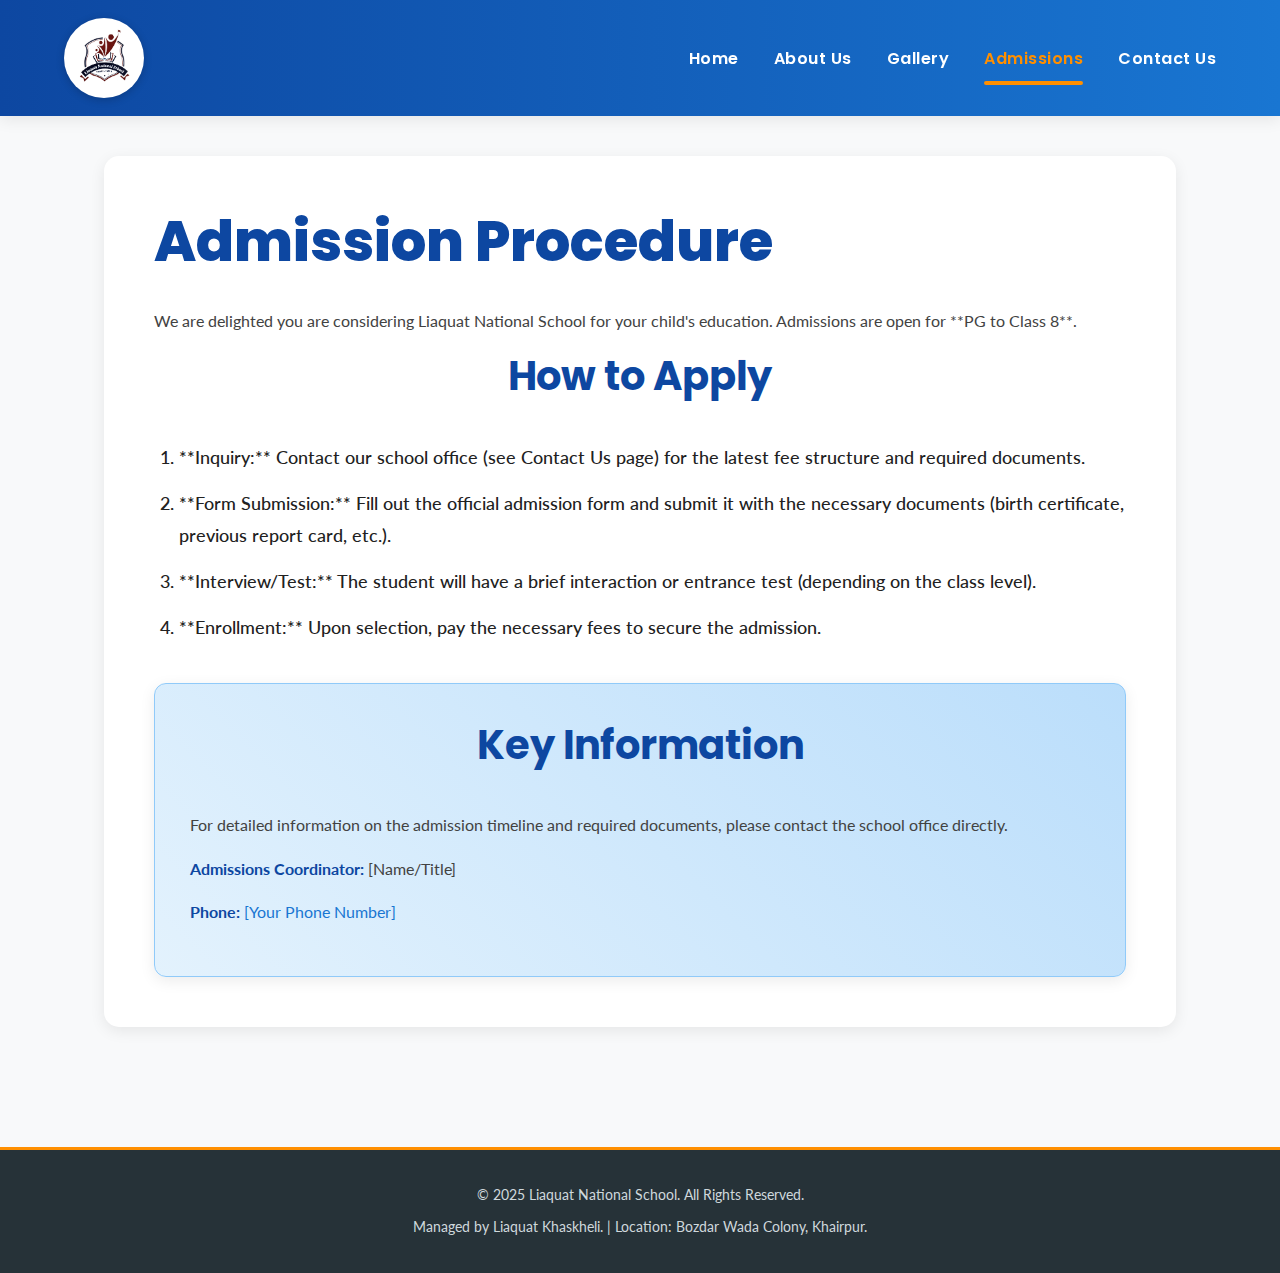
<file: admissions.html>
<!DOCTYPE html>
<html lang="en">
<head>
    <meta charset="UTF-8">
    <meta name="viewport" content="width=device-width, initial-scale=1.0">
    <title>Liaquat National School - Admissions</title>
    <link rel="stylesheet" href="style.css">
</head>
<body>
    <header>
        <div class="logo-container">
            <img src="School Pictures/School logo.png" alt="Liaquat National School Logo" class="school-logo">
        </div>
        <nav>
            <ul>
                <li><a href="index.html">Home</a></li>
                <li><a href="about.html" class="tab-link" data-page="about">About Us</a></li>
                <li><a href="gallery.html">Gallery</a></li>
                <li><a href="admissions.html" class="active">Admissions</a></li>
                <li><a href="contact.html">Contact Us</a></li>
            </ul>
        </nav>
    </header>

    <main>
        <section class="admissions">
            <h1>Admission Procedure</h1>
            <p>We are delighted you are considering Liaquat National School for your child's education. Admissions are open for **PG to Class 8**.</p>

            <div class="admissions-steps">
                <h2>How to Apply</h2>
                <ol>
                    <li>**Inquiry:** Contact our school office (see Contact Us page) for the latest fee structure and required documents.</li>
                    <li>**Form Submission:** Fill out the official admission form and submit it with the necessary documents (birth certificate, previous report card, etc.).</li>
                    <li>**Interview/Test:** The student will have a brief interaction or entrance test (depending on the class level).</li>
                    <li>**Enrollment:** Upon selection, pay the necessary fees to secure the admission.</li>
                </ol>
            </div>

            <div class="admissions-contact">
                <h2>Key Information</h2>
                <p>For detailed information on the admission timeline and required documents, please contact the school office directly.</p>
                <p><strong>Admissions Coordinator:</strong> [Name/Title]</p>
                <p><strong>Phone:</strong> <a href="tel:[Your Phone Number]">[Your Phone Number]</a></p>
            </div>
        </section>
    </main>

    <footer>
        <p>&copy; 2025 Liaquat National School. All Rights Reserved.</p>
        <p>Managed by Liaquat Khaskheli. | Location: Bozdar Wada Colony, Khairpur.</p>
    </footer>

    <script src="script.js"></script>
</body>
</html>
</file>
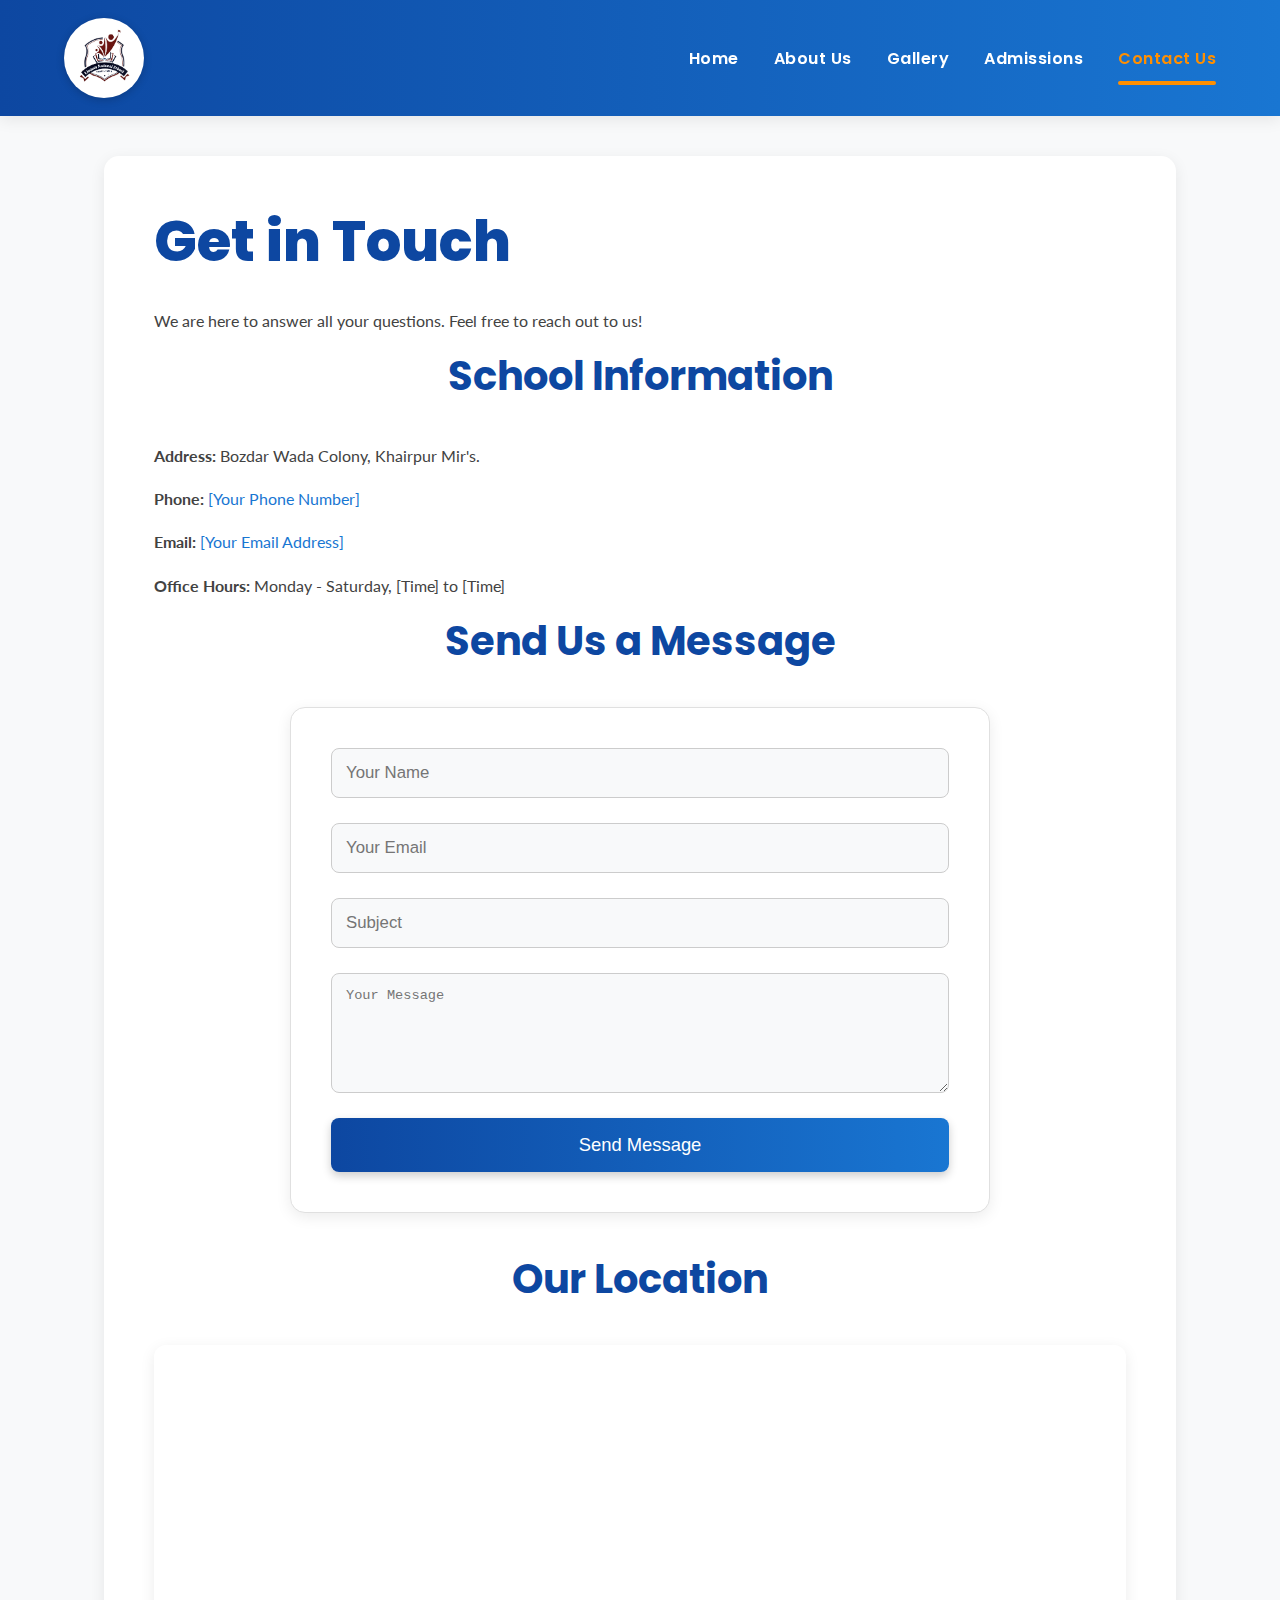
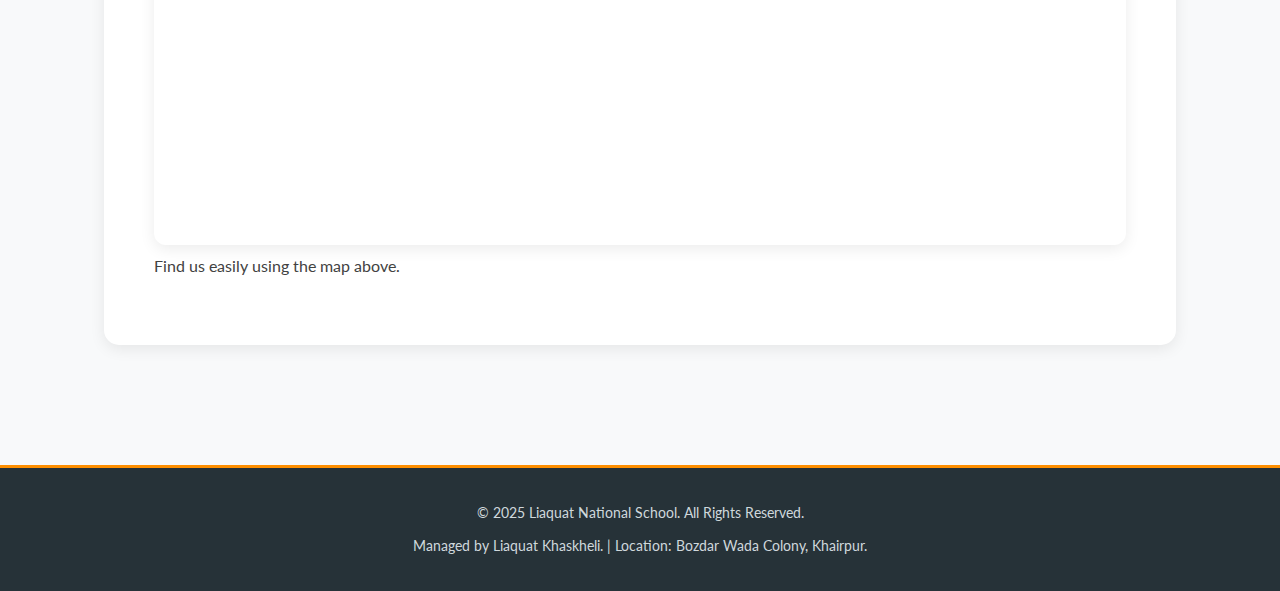
<file: contact.html>
<!DOCTYPE html>
<html lang="en">
<head>
    <meta charset="UTF-8">
    <meta name="viewport" content="width=device-width, initial-scale=1.0">
    <title>Liaquat National School - Contact Us</title>
    <link rel="stylesheet" href="style.css">
</head>
<body>
    <header>
        <div class="logo-container">
            <img src="School Pictures/School logo.png" alt="Liaquat National School Logo" class="school-logo">
        </div>
        <nav>
            <ul>
                <li><a href="index.html">Home</a></li>
                <li><a href="about.html" class="tab-link" data-page="about">About Us</a></li>
                <li><a href="gallery.html">Gallery</a></li>
                <li><a href="admissions.html">Admissions</a></li>
                <li><a href="contact.html" class="active">Contact Us</a></li>
            </ul>
        </nav>
    </header>

    <main>
        <section class="contact">
            <h1>Get in Touch</h1>
            <p>We are here to answer all your questions. Feel free to reach out to us!</p>

            <div class="contact-details">
                <h2>School Information</h2>
                <p><strong>Address:</strong> Bozdar Wada Colony, Khairpur Mir's.</p>
                <p><strong>Phone:</strong> <a href="tel:[Your Phone Number]">[Your Phone Number]</a></p>
                <p><strong>Email:</strong> <a href="mailto:[Your Email Address]">[Your Email Address]</a></p>
                <p><strong>Office Hours:</strong> Monday - Saturday, [Time] to [Time]</p>
            </div>

            <div class="contact-form-container">
                <h2>Send Us a Message</h2>
                <form id="contactForm">
                    <input type="text" name="name" placeholder="Your Name" required>
                    <input type="email" name="email" placeholder="Your Email" required>
                    <input type="text" name="subject" placeholder="Subject">
                    <textarea name="message" placeholder="Your Message" rows="5" required></textarea>
                    <button type="submit">Send Message</button>
                    <p id="formMessage" style="display: none; margin-top: 10px;"></p>
                </form>
            </div>

            <div class="location-map">
                <h2>Our Location</h2>
                <iframe src="https://www.google.com/maps/embed?pb=!1m18!1m12!1m3!1d1000!2d68.7562098!3d27.5309328!2m3!1f0!2f0!3f0!3m2!1i1024!2i768!4f13.1!3m3!1m2!1s0x0%3A0x0!2zMjfMMzEnNDQuMCJOIDY4wrA0NSc0NC4zIkU!5e0!3m2!1sen!2s!4v1637775555555" width="100%" height="450" style="border:0;" allowfullscreen="" loading="lazy"></iframe>
                <p>Find us easily using the map above.</p>
            </div>
        </section>
    </main>

    <footer>
        <p>&copy; 2025 Liaquat National School. All Rights Reserved.</p>
        <p>Managed by Liaquat Khaskheli. | Location: Bozdar Wada Colony, Khairpur.</p>
    </footer>

    <script src="script.js"></script>
</body>
</html>
</file>
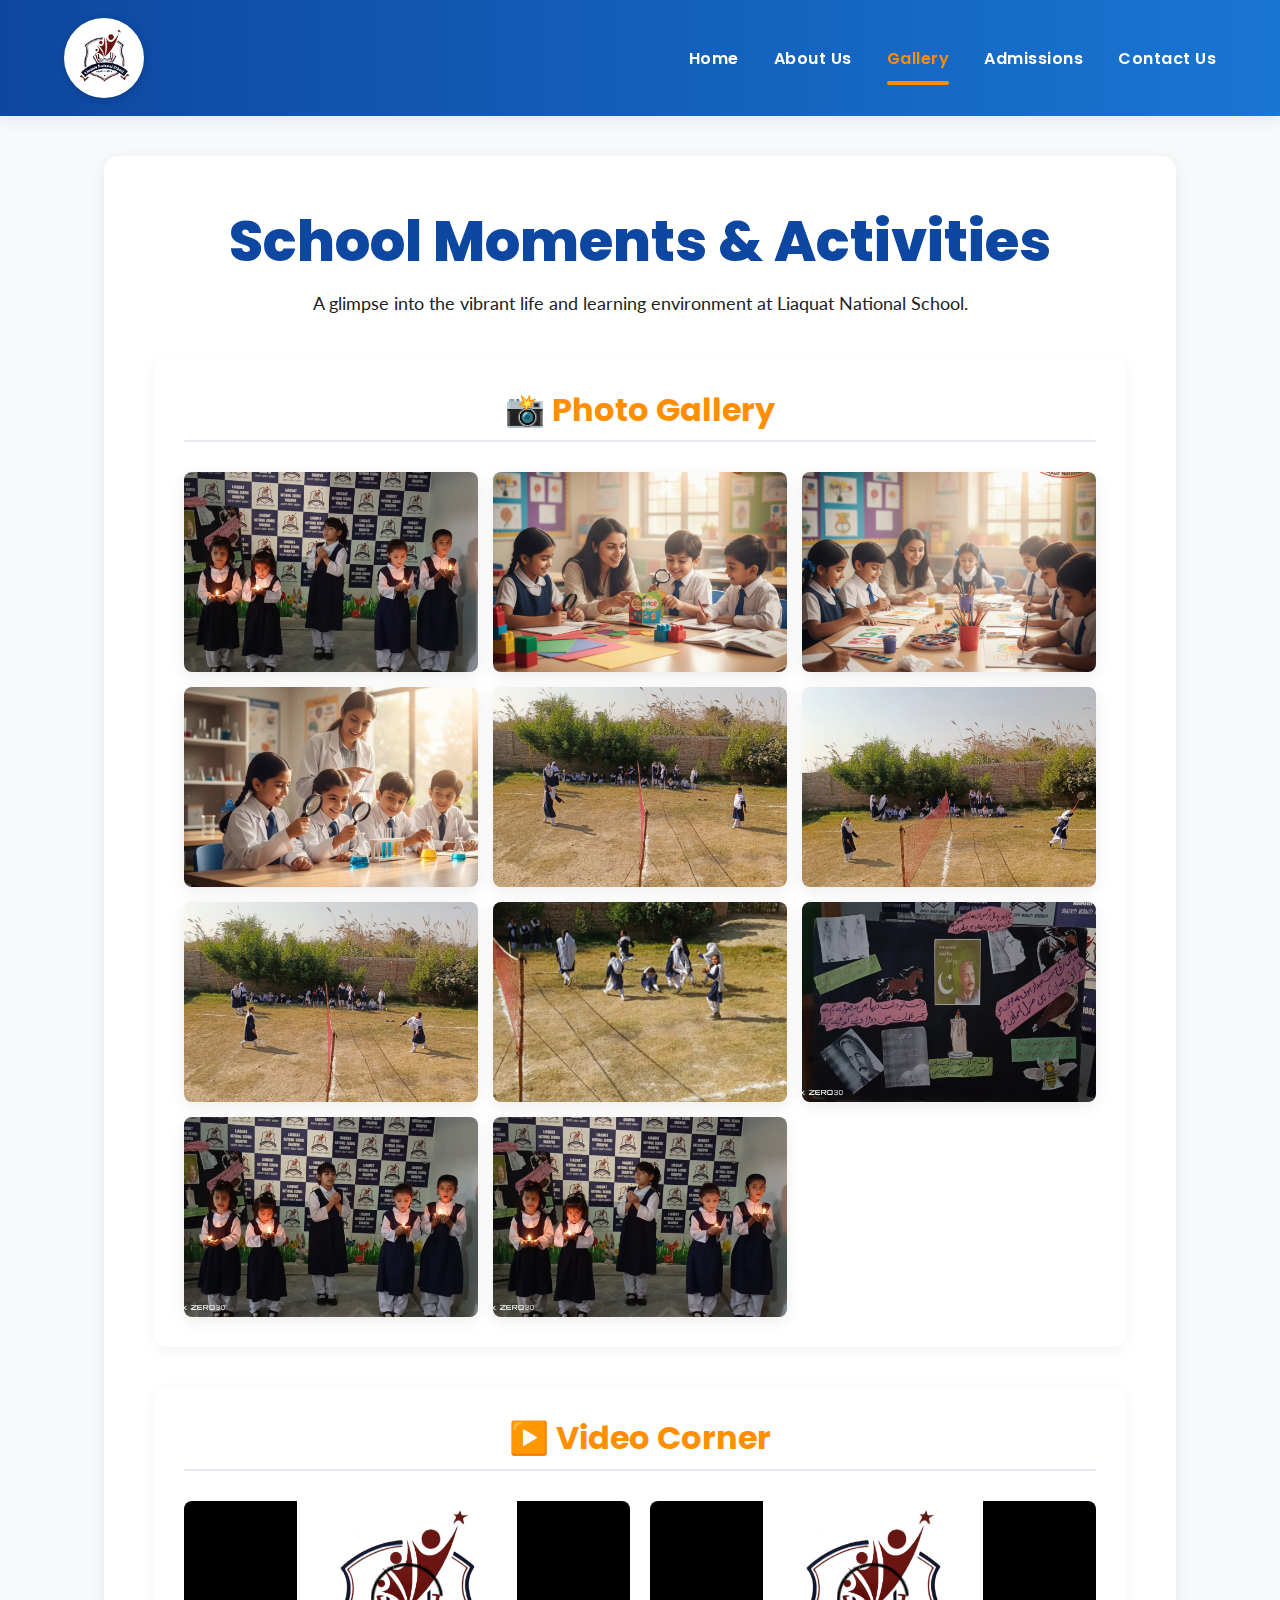
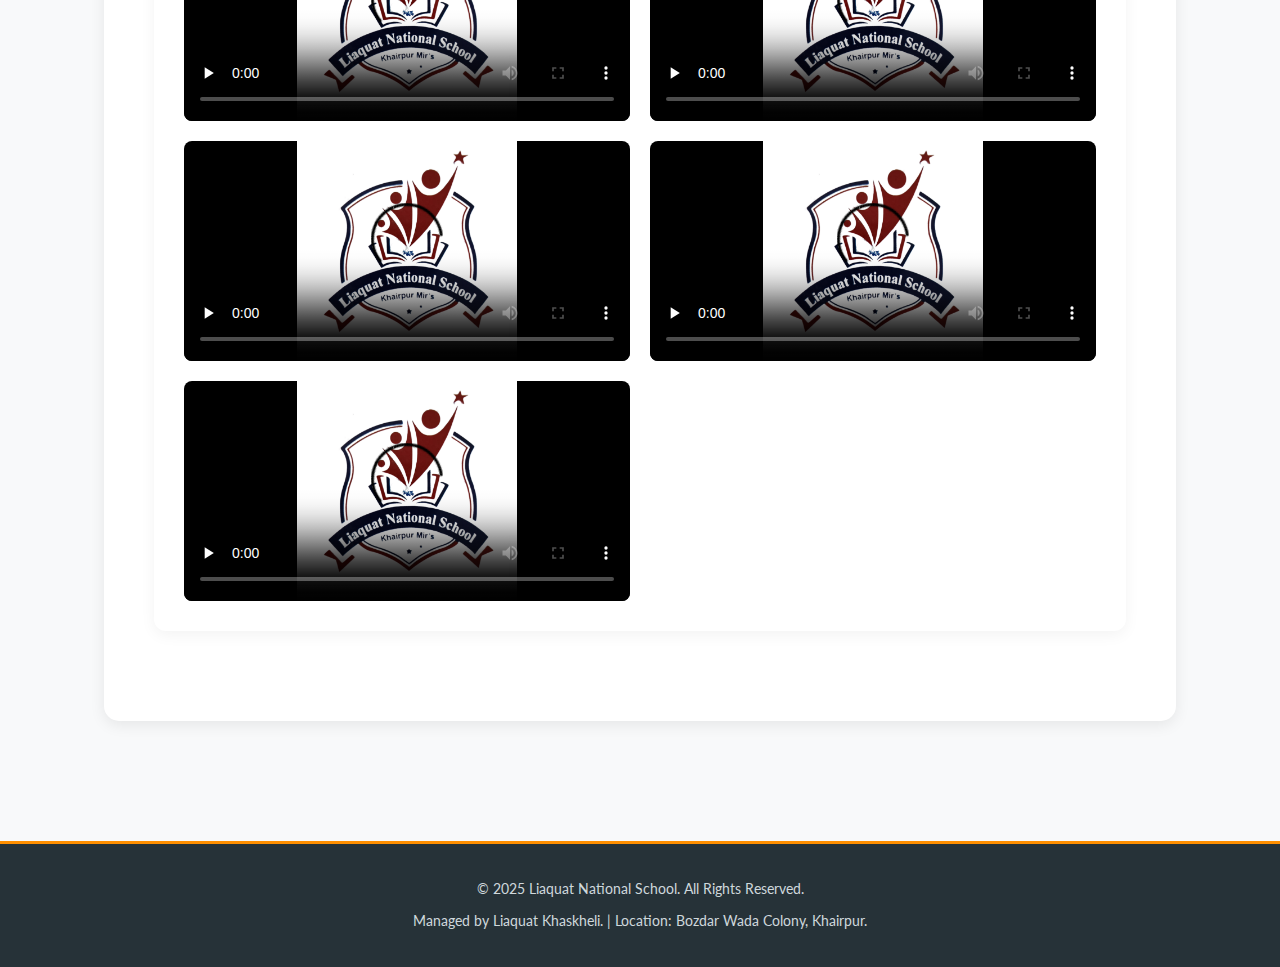
<file: gallery.html>
<!DOCTYPE html>
<html lang="en">
<head>
    <meta charset="UTF-8">
    <meta name="viewport" content="width=device-width, initial-scale=1.0">
    <title>Liaquat National School - Gallery</title>
    <link rel="stylesheet" href="style.css">
</head>
<body>
    <header>
        <div class="logo-container">
            <img src="School Pictures/School logo.png" alt="Liaquat National School Logo" class="school-logo">
        </div>
        <nav>
            <ul>
                <li><a href="index.html">Home</a></li>
                <li><a href="about.html" class="tab-link" data-page="about">About Us</a></li>
                <li><a href="gallery.html" class="active">Gallery</a></li>
                <li><a href="admissions.html">Admissions</a></li>
                <li><a href="contact.html">Contact Us</a></li>
            </ul>
        </nav>
    </header>

    <main>
        <section class="gallery">
            <h1>School Moments & Activities</h1>
            <p>A glimpse into the vibrant life and learning environment at Liaquat National School.</p>

            <div class="media-section">
                <h2>📸 Photo Gallery</h2>
                <div class="photo-grid">
                    <img src="School Pictures/pic 4.png" alt="School Activity 1">
                    <img src="School Pictures/pic 3.png" alt="Annual Day">
                    <img src="School Pictures/pic 2.png" alt="Classroom Learning">
                    <img src="School Pictures/pic 1.png" alt="Sports Day">
                    <img src="School Pictures/sports_2.jpeg" alt="Sports Day">
                    <img src="School Pictures/sports_1.jpeg" alt="Sports Day">
                    <img src="School Pictures/sports_3.jpeg" alt="Sports Day">
                    <img src="School Pictures/sports_4.jpeg" alt="Sports Day">
                    <img src="School Pictures/sports_5.jpeg" alt="Sports Day">
                    <img src="School Pictures/sports_6.jpeg" alt="Sports Day">
                    <img src="School Pictures/sports_7.jpeg" alt="Sports Day">
                    
                    </div>
            </div>

            <div class="media-section">
                <h2>▶️ Video Corner</h2>
                <div class="video-grid">
                            <video 
                                width="100%" 
                                height="220" 
                                controls 
                                preload="none" 
                                poster="School Pictures/School logo.png">
                                <source src="School Videos/sports_video_1.mp4" type="video/mp4">
                                Your browser does not support the video tag.
                            </video>

                                                        <video 
                                width="100%" 
                                height="220" 
                                controls 
                                preload="none" 
                                poster="School Pictures/School logo.png">
                                <source src="School Videos/sports_video_2.mp4" type="video/mp4">
                                Your browser does not support the video tag.
                            </video>

                                                        <video 
                                width="100%" 
                                height="220" 
                                controls 
                                preload="none" 
                                poster="School Pictures/School logo.png">
                                <source src="School Videos/sports_video_3.mp4" type="video/mp4">
                                Your browser does not support the video tag.
                            </video>

                                                        <video 
                                width="100%" 
                                height="220" 
                                controls 
                                preload="none" 
                                poster="School Pictures/School logo.png">
                                <source src="School Videos/sports_video_4.mp4" type="video/mp4">
                                Your browser does not support the video tag.
                            </video>

                                                        <video 
                                width="100%" 
                                height="220" 
                                controls 
                                preload="none" 
                                poster="School Pictures/School logo.png">
                                <source src="School Videos/sports_video_5.mp4" type="video/mp4">
                                Your browser does not support the video tag.
                            </video>



                    </div>
            </div>
        </section>
    </main>

    <footer>
        <p>&copy; 2025 Liaquat National School. All Rights Reserved.</p>
        <p>Managed by Liaquat Khaskheli. | Location: Bozdar Wada Colony, Khairpur.</p>
    </footer>

    <script src="script.js"></script>
</body>
</html>
</file>
<file: style.css>
/* Custom Fonts: Poppins for headings/strong, Lato for body text */
@import url('https://fonts.googleapis.com/css2?family=Lato:wght@300;400;700&family=Poppins:wght@400;600;700;800&display=swap');

/* --- Modern Variables & Colors (Refined Palette) --- */
:root {
    --primary-color: #0d47a1; /* Deeper, rich blue */
    --primary-light: #1976d2;
    --accent-color: #ff8f00; /* Warm, inviting orange */
    --accent-dark: #e65100;
    --text-dark: #212121;
    --text-light: #424242;
    --bg-light: #f8f9fa; /* Off-white for clean sections */
    --bg-gray: #eceff1; /* Light gray for subtle contrast */
    --shadow-light: 0 4px 15px rgba(0, 0, 0, 0.08);
    --shadow-hover: 0 8px 25px rgba(0, 0, 0, 0.15);
}

/* General Reset and Base Styles */
* {
    margin: 0;
    padding: 0;
    box-sizing: border-box;
}

body {
    font-family: 'Lato', sans-serif;
    line-height: 1.7;
    color: var(--text-light);
    background-color: var(--bg-light);
    overflow-x: hidden; /* Prevents horizontal scroll from animations */
    scroll-behavior: smooth; /* Smooth scrolling for anchor links */
}

a {
    text-decoration: none;
    color: var(--primary-light);
    transition: color 0.3s ease, transform 0.2s ease;
}

a:hover {
    color: var(--accent-color);
    transform: translateY(-1px);
}

/* Headings */
h1, h2, h3, h4, h5, h6 {
    font-family: 'Poppins', sans-serif;
    color: var(--text-dark);
    line-height: 1.3;
}

h1 {
    font-size: 3.5em; /* Larger, more impactful */
    font-weight: 800;
    margin-bottom: 0.5em;
    color: var(--primary-color);
}

h2 {
    font-size: 2.5em;
    font-weight: 700;
    margin-bottom: 1em;
    color: var(--primary-color);
    text-align: center;
}

h3 {
    font-size: 1.8em;
    font-weight: 600;
    color: var(--accent-color);
    margin-bottom: 0.8em;
}

p {
    margin-bottom: 1em;
}

/* Utility Classes */
.text-center { text-align: center; }
.mt-4 { margin-top: 2rem; }
.mb-4 { margin-bottom: 2rem; }


/* --- Header & Navigation --- */
header {
    background: linear-gradient(90deg, var(--primary-color) 0%, var(--primary-light) 100%);
    color: white;
    padding: 18px 5%;
    display: flex;
    justify-content: space-between;
    align-items: center;
    box-shadow: var(--shadow-light);
    position: sticky;
    top: 0;
    z-index: 1000;
}

.logo-container {
    display: flex;
    align-items: center;
}

.school-logo {
    width: 80px; /* Even larger, more prominent logo */
    height: auto;
    background-color: white;
    padding: 8px;
    border-radius: 50%;
    box-shadow: 0 2px 8px rgba(0, 0, 0, 0.2);
    transition: transform 0.4s cubic-bezier(0.68, -0.55, 0.27, 1.55); /* Bounce effect */
}

.school-logo:hover {
    transform: scale(1.1) rotate(5deg);
}

nav ul {
    list-style: none;
    display: flex;
}

nav ul li {
    margin-left: 35px;
}

nav ul li a {
    color: white;
    font-family: 'Poppins', sans-serif;
    font-weight: 600;
    padding: 10px 0;
    position: relative;
    transition: all 0.3s ease;
    letter-spacing: 0.5px;
}

nav ul li a::after {
    content: '';
    position: absolute;
    bottom: -5px; /* Slightly below the text */
    left: 50%;
    width: 0;
    height: 4px;
    background-color: var(--accent-color);
    border-radius: 2px;
    transition: width 0.3s ease, left 0.3s ease;
}

nav ul li a:hover::after,
nav ul li a.active::after {
    width: 100%;
    left: 0;
}

nav ul li a.active {
    color: var(--accent-color);
}

/* --- Main Content Layout --- */
main {
    padding: 40px 5%;
    max-width: 1200px;
    margin: 0 auto;
}

section {
    background-color: white;
    padding: 50px; /* More padding for spacious feel */
    margin-bottom: 40px;
    border-radius: 15px; /* Softer rounded corners */
    box-shadow: var(--shadow-light);
    transition: transform 0.6s cubic-bezier(0.2, 0.8, 0.2, 1), opacity 0.6s ease; /* Smooth, slightly bouncy animation */
    opacity: 0;
    transform: translateY(30px);
    position: relative; /* For potential background effects */
    overflow: hidden; /* Ensures any internal effects stay within bounds */
}

section.visible {
    opacity: 1;
    transform: translateY(0);
}

section:hover {
    box-shadow: var(--shadow-hover);
}

/* Heading with modern separator */
.section-heading {
    text-align: center;
    margin-bottom: 40px;
    position: relative;
}

.section-heading h2 {
    margin-bottom: 10px;
    display: inline-block;
    padding-bottom: 10px;
    position: relative;
    z-index: 1; /* Ensure text is above pseudo-element */
}

.section-heading h2::after {
    content: '';
    position: absolute;
    left: 50%;
    transform: translateX(-50%);
    bottom: 0;
    width: 80px;
    height: 4px;
    background-color: var(--accent-color);
    border-radius: 2px;
}


/* --- Home Page Specific Styles --- */
.hero {
    text-align: center;
    padding: 100px 30px; /* More vertical space */
    background: linear-gradient(135deg, rgba(13, 71, 161, 0.9) 0%, rgba(25, 118, 210, 0.8) 100%), url('school-building-placeholder.jpg') no-repeat center center/cover;
    color: white;
    border-radius: 15px;
    box-shadow: var(--shadow-hover); /* Stronger shadow for hero */
    transform: none;
    opacity: 1;
    position: relative;
    overflow: hidden;
}

/* Subtle background overlay animation for hero */
.hero::before {
    content: '';
    position: absolute;
    top: 0;
    left: 0;
    width: 100%;
    height: 100%;
    background: radial-gradient(circle at top left, rgba(255,255,255,0.1) 0%, transparent 70%);
    animation: pulseBackground 8s infinite alternate ease-in-out;
}

@keyframes pulseBackground {
    0% { transform: scale(1); opacity: 0.8; }
    100% { transform: scale(1.03); opacity: 1; }
}


.hero h1 {
    color: white; /* White heading for contrast */
    text-shadow: 2px 2px 8px rgba(0, 0, 0, 0.3);
    margin-bottom: 0.3em;
}

.hero .tagline {
    font-size: 1.6em; /* More prominent tagline */
    font-weight: 300;
    margin-bottom: 50px;
    opacity: 0.9;
}

.hero button {
    background-color: var(--accent-color);
    color: white;
    border: none;
    padding: 18px 45px;
    font-size: 1.2em;
    border-radius: 50px;
    cursor: pointer;
    transition: all 0.4s ease;
    box-shadow: 0 6px 15px rgba(0, 0, 0, 0.3);
    position: relative;
    overflow: hidden;
}

.hero button::after {
    content: '';
    position: absolute;
    top: 0;
    left: -100%;
    width: 100%;
    height: 100%;
    background: rgba(255,255,255,0.3);
    transform: skewX(-30deg);
    transition: all 0.5s ease;
}

.hero button:hover::after {
    left: 100%;
}

.hero button:hover {
    background-color: var(--accent-dark);
    transform: translateY(-5px) scale(1.02);
    box-shadow: 0 8px 20px rgba(0, 0, 0, 0.4);
}

.owner-message {
    text-align: center;
}

.owner-content {
    display: flex;
    flex-wrap: wrap; /* Allow wrapping on smaller screens */
    justify-content: center; /* Center items when wrapped */
    align-items: center;
    gap: 50px; /* More space */
    margin-top: 40px;
    text-align: left;
}

.owner-pic {
    width: 200px; /* Larger image */
    height: 200px;
    object-fit: cover;
    border-radius: 50%;
    border: 8px solid var(--primary-color);
    box-shadow: 0 0 0 10px rgba(var(--accent-color), 0.3), var(--shadow-hover);
    flex-shrink: 0;
    transition: transform 0.4s ease, border-color 0.4s ease;
}

.owner-pic:hover {
    transform: scale(1.08) rotate(-3deg);
    border-color: var(--accent-color);
}

.owner-text {
    flex-grow: 1; /* Allows text to take available space */
    max-width: 600px; /* Constrain text width */
    font-size: 1.1em;
}

.owner-text p:last-child {
    font-weight: 700;
    color: var(--primary-color);
    margin-top: 15px;
}

.about-school ul {
    list-style: none;
    padding-left: 0;
    display: grid;
    grid-template-columns: repeat(auto-fit, minmax(280px, 1fr));
    gap: 25px; /* More spacing */
    margin-top: 30px;
}

.about-school ul li {
    background: linear-gradient(145deg, var(--bg-gray), #e0e0e0);
    padding: 30px;
    border-radius: 12px;
    text-align: center;
    font-weight: 600;
    border-bottom: 5px solid var(--accent-color);
    box-shadow: var(--shadow-light);
    transition: all 0.4s ease;
    position: relative;
    overflow: hidden;
}

.about-school ul li::before {
    content: '';
    position: absolute;
    top: 0;
    left: 0;
    width: 100%;
    height: 100%;
    background: rgba(var(--primary-color), 0.05);
    transform: scaleY(0);
    transform-origin: top;
    transition: transform 0.3s ease-out;
    border-radius: 12px;
}

.about-school ul li:hover::before {
    transform: scaleY(1);
}

.about-school ul li:hover {
    transform: translateY(-10px) scale(1.02);
    box-shadow: var(--shadow-hover);
    border-bottom-color: var(--primary-color);
    color: var(--text-dark); /* Ensure text stays readable */
}

/* --- Gallery Specific Styles --- */
.media-section h3 {
    text-align: center;
    margin-bottom: 25px;
}

.photo-grid, .video-grid {
    display: grid;
    grid-template-columns: repeat(auto-fit, minmax(320px, 1fr));
    gap: 25px;
    margin-top: 30px;
}

.photo-grid img, .video-grid iframe {
    width: 100%;
    height: 250px; /* Consistent height */
    object-fit: cover;
    border-radius: 10px;
    box-shadow: var(--shadow-light);
    transition: transform 0.5s cubic-bezier(0.175, 0.885, 0.32, 1.275), box-shadow 0.5s ease; /* Springy hover */
    cursor: pointer;
}

.photo-grid img:hover, .video-grid iframe:hover {
    transform: scale(1.07) rotate(1deg); /* Slight rotation on hover */
    box-shadow: var(--shadow-hover);
    z-index: 1; /* Bring to front */
}

/* --- Admissions Specific Styles --- */
.admissions-steps ol {
    padding-left: 25px;
    margin-top: 25px;
}

.admissions-steps ol li {
    margin-bottom: 15px;
    font-size: 1.15em;
    font-weight: 500;
    color: var(--text-dark);
}

.admissions-contact {
    margin-top: 40px;
    padding: 35px;
    background: linear-gradient(45deg, #e3f2fd, #bbdefb); /* Gradient background */
    border: 1px solid #90caf9;
    border-radius: 12px;
    box-shadow: var(--shadow-light);
    transition: box-shadow 0.4s ease, transform 0.3s ease;
}

.admissions-contact:hover {
    box-shadow: var(--shadow-hover);
    transform: translateY(-5px);
}

.admissions-contact p strong {
    color: var(--primary-color);
}

/* --- Contact Specific Styles --- */
.contact-form-container form {
    display: grid;
    gap: 25px; /* More spacing */
    max-width: 700px;
    margin: 0 auto 40px;
    padding: 40px;
    border: 1px solid #e0e0e0;
    border-radius: 15px;
    background-color: white;
    box-shadow: var(--shadow-light);
}

.contact-form-container input[type="text"],
.contact-form-container input[type="email"],
.contact-form-container textarea {
    width: 100%;
    padding: 14px;
    border: 1px solid #ccc;
    border-radius: 8px; /* Softer inputs */
    font-size: 1.05em;
    color: var(--text-dark);
    background-color: var(--bg-light);
    transition: border-color 0.3s ease, box-shadow 0.3s ease;
}

.contact-form-container input:focus,
.contact-form-container textarea:focus {
    border-color: var(--accent-color);
    box-shadow: 0 0 0 3px rgba(var(--accent-color), 0.3); /* Accent ring on focus */
    outline: none;
    background-color: white;
}

.contact-form-container textarea {
    resize: vertical;
    min-height: 120px;
}

.contact-form-container button {
    background: linear-gradient(90deg, var(--primary-color) 0%, var(--primary-light) 100%);
    color: white;
    border: none;
    padding: 16px;
    font-size: 1.15em;
    border-radius: 8px;
    cursor: pointer;
    transition: all 0.4s ease;
    box-shadow: 0 4px 10px rgba(0, 0, 0, 0.2);
}

.contact-form-container button:hover {
    background: linear-gradient(90deg, var(--primary-light) 0%, var(--primary-color) 100%);
    transform: translateY(-3px) scale(1.01);
    box-shadow: 0 6px 15px rgba(0, 0, 0, 0.3);
}

.location-map iframe {
    border-radius: 12px;
    box-shadow: var(--shadow-light);
    height: 500px; /* Taller map */
    transition: transform 0.3s ease, box-shadow 0.3s ease;
}

.location-map iframe:hover {
    transform: scale(1.01);
    box-shadow: var(--shadow-hover);
}

/* --- Footer --- */
footer {
    background-color: #263238; /* Darker, sophisticated footer */
    color: #cfd8dc;
    text-align: center;
    padding: 25px;
    font-size: 0.9em;
    margin-top: 40px;
    border-top: 3px solid var(--accent-color);
}

footer p {
    margin: 8px 0;
}

/* --- Media Queries for Responsiveness --- */
@media (max-width: 992px) {
    h1 { font-size: 3em; }
    h2 { font-size: 2em; }
    section { padding: 40px 30px; }
    .owner-content { gap: 30px; }
}

@media (max-width: 768px) {
    header {
        flex-direction: column;
        align-items: center;
        padding: 15px 3%;
    }
    .school-logo { width: 70px; padding: 6px; }

    nav {
        margin-top: 20px;
        width: 100%;
    }
    nav ul {
        flex-wrap: wrap;
        justify-content: center;
    }
    nav ul li {
        margin: 8px 12px;
    }
    nav ul li a {
        padding: 5px 0;
        font-size: 0.95em;
    }

    main { padding: 30px 3%; }
    h1 { font-size: 2.5em; }
    h2 { font-size: 1.8em; }
    
    .hero { padding: 80px 20px; }
    .hero .tagline { font-size: 1.3em; margin-bottom: 30px; }
    .hero button { padding: 15px 35px; font-size: 1.1em; }

    .owner-content {
        flex-direction: column;
        text-align: center;
        gap: 20px;
    }
    .owner-pic {
        width: 160px;
        height: 160px;
        border: 6px solid var(--primary-color);
        box-shadow: 0 0 0 8px rgba(var(--accent-color), 0.2), var(--shadow-light);
    }
    .owner-text {
        max-width: 100%;
        font-size: 1em;
    }
    
    .about-school ul li {
        padding: 25px;
        font-size: 0.95em;
    }

    .photo-grid, .video-grid {
        grid-template-columns: 1fr;
    }
    .photo-grid img, .video-grid iframe {
        height: 200px;
    }

    .admissions-steps ol li {
        font-size: 1.05em;
    }
    .admissions-contact { padding: 30px; }

    .contact-form-container form { padding: 30px; }
    .contact-form-container button { padding: 14px; font-size: 1.1em; }
    .location-map iframe { height: 400px; }
}

@media (max-width: 480px) {
    h1 { font-size: 2em; }
    h2 { font-size: 1.5em; }
    section { padding: 25px 15px; }

    .hero { padding: 60px 15px; }
    .hero .tagline { font-size: 1em; margin-bottom: 25px; }
    .hero button { padding: 12px 25px; font-size: 1em; }

    .owner-pic { width: 120px; height: 120px; border-width: 5px; }
    .owner-text { font-size: 0.95em; }
    
    .about-school ul li { padding: 20px; font-size: 0.9em; }

    .photo-grid img, .video-grid iframe { height: 180px; }

    .admissions-steps ol { padding-left: 15px; }
    .admissions-steps ol li { font-size: 1em; }
    .admissions-contact { padding: 20px; }

    .contact-form-container form { padding: 25px; }
    .contact-form-container input, .contact-form-container textarea { padding: 10px; }
    .contact-form-container button { padding: 10px; font-size: 1em; }
    .location-map iframe { height: 300px; }
}

/* --- New About Us Page Specific Styles --- */

.about-hero {
    background: linear-gradient(rgba(26, 35, 126, 0.95), rgba(26, 35, 126, 0.7)), url('school-interior-placeholder.jpg') no-repeat center center/cover;
    background-attachment: scroll;
    color: white; /* Ensure base text color is WHITE */
    padding: 100px 20px;
    border-radius: 15px;
    text-align: center;
    text-shadow: 0 3px 6px rgba(0,0,0,0.4);
    box-shadow: 0 10px 30px rgba(0,0,0,0.2);
}

.about-hero h1 {
    font-size: 3.8em;
    color: white;
    margin-bottom: 15px;
    letter-spacing: 1.5px;
}

.about-hero .tagline {
    font-size: 1.6em;
    font-weight: 300;
    max-width: 800px;
    margin: 0 auto;
}

/* Story Section */
.story-section {
    display: flex;
    gap: 40px;
    align-items: center;
    background-color: var(--background-secondary); /* Light gray background for contrast */
    padding: 50px;
    border-radius: 15px;
    box-shadow: var(--card-shadow);
}

.story-content {
    flex: 2;
    padding-right: 20px;
}

.story-content h2 {
    color: var(--primary-color);
    margin-bottom: 25px;
}

.story-content p {
    margin-bottom: 15px;
    font-size: 1.05em;
    line-height: 1.8;
}

.story-image {
    flex: 1;
    text-align: center;
}

.story-image img {
    max-width: 100%;
    height: auto;
    border-radius: 12px;
    box-shadow: var(--hover-shadow);
    transition: transform 0.4s ease;
}

.story-image img:hover {
    transform: scale(1.03);
}

/* Mission, Vision, Values Grid */
.mission-vision-values {
    background-color: white;
}

.principles-grid {
    display: grid;
    grid-template-columns: repeat(auto-fit, minmax(300px, 1fr));
    gap: 30px;
    margin-top: 30px;
}

.principle-card {
    background-color: #fcfcfc;
    border-radius: 12px;
    padding: 35px;
    box-shadow: 0 5px 15px rgba(0,0,0,0.08);
    border-bottom: 5px solid var(--accent-color);
    text-align: center;
    transition: transform 0.4s ease, box-shadow 0.4s ease, background-color 0.3s ease;
}

.principle-card:hover {
    transform: translateY(-10px) scale(1.02);
    box-shadow: var(--hover-shadow);
    background-color: #fff;
    border-bottom-color: var(--primary-color);
}

.principle-card .icon {
    font-size: 3.5em; /* Larger, expressive icons */
    display: block;
    margin-bottom: 15px;
    transition: transform 0.3s ease;
}

.principle-card:hover .icon {
    transform: rotateY(360deg); /* Spinning icon effect */
}

.principle-card h3 {
    color: var(--primary-color);
    font-size: 1.8em;
    margin-bottom: 15px;
}

.principle-card ul {
    list-style: none;
    padding: 0;
    margin-top: 15px;
}

.principle-card ul li {
    background-color: #e8f0fe; /* Light blue background for list items */
    padding: 8px 15px;
    margin-bottom: 8px;
    border-radius: 5px;
    font-weight: 400;
    color: var(--text-dark);
}

/* Why Choose Us Section */
.why-choose-us {
    background-color: var(--primary-color);
    color: var(--text-light);
    text-align: center;
    padding: 60px;
    border-radius: 15px;
    box-shadow: var(--hover-shadow);
}

.why-choose-us h2 {
    color: var(--accent-color); /* Highlight heading with accent */
    margin-bottom: 40px;
    text-shadow: 0 2px 5px rgba(0,0,0,0.3);
}

.why-choose-us h2::before {
    background-color: var(--text-light); /* Change accent bar color */
}

.advantages-grid {
    display: grid;
    grid-template-columns: repeat(auto-fit, minmax(250px, 1fr));
    gap: 30px;
}

.advantage-item {
    background-color: rgba(255, 255, 255, 0.15); /* Semi-transparent white card */
    backdrop-filter: blur(5px); /* Frosted glass effect */
    border: 1px solid rgba(255, 255, 255, 0.3);
    border-radius: 10px;
    padding: 30px;
    transition: transform 0.3s ease, background-color 0.3s ease, box-shadow 0.3s ease;
    box-shadow: 0 5px 15px rgba(0,0,0,0.2);
}

.advantage-item:hover {
    transform: translateY(-8px);
    background-color: rgba(255, 255, 255, 0.25);
    box-shadow: 0 10px 25px rgba(0,0,0,0.3);
}

.advantage-icon {
    font-size: 3em;
    display: block;
    margin-bottom: 15px;
}

.advantage-item h3 {
    color: var(--text-light);
    margin-bottom: 10px;
    font-size: 1.4em;
}

.advantage-item p {
    color: #e0e0e0; /* Lighter text for contrast */
}

/* Media Queries for Responsiveness */
@media (max-width: 992px) {
    .story-section {
        flex-direction: column;
        text-align: center;
    }
    .story-content {
        padding-right: 0;
    }
    .story-image {
        margin-top: 30px;
    }
    .about-hero h1 {
        font-size: 3em;
    }
}
@media (max-width: 768px) {
    .about-hero h1 {
        font-size: 2.5em;
    }
    .about-hero .tagline {
        font-size: 1.2em;
    }
    .story-section {
        padding: 30px;
    }
    .principle-card, .advantage-item {
        padding: 25px;
    }
    .why-choose-us {
        padding: 40px 30px;
    }
}

/* --- Gallery Page Specific Styles --- */

.gallery h1 {
    text-align: center;
    color: var(--primary-color);
    margin-bottom: 10px;
}

.gallery p {
    text-align: center;
    max-width: 700px;
    margin: 0 auto 40px;
    font-size: 1.1em;
    color: var(--text-dark);
}

.media-section {
    /* Apply a distinct, separate container style */
    background-color: var(--background-secondary); /* Light gray background */
    padding: 30px;
    border-radius: 12px;
    margin-bottom: 40px; /* Crucial: Adds spacing between the two sections */
    box-shadow: 0 4px 15px rgba(0, 0, 0, 0.05); /* Subtle depth */
}

.media-section h2 {
    color: var(--accent-color);
    font-size: 2em;
    margin-bottom: 25px;
    border-bottom: 2px solid rgba(26, 35, 126, 0.1); /* Subtle dividing line */
    padding-bottom: 10px;
}

.photo-grid {
    display: grid;
    grid-template-columns: repeat(auto-fit, minmax(250px, 1fr));
    gap: 15px;
}

.photo-grid img {
    width: 100%;
    height: 200px; /* Fixed height for uniformity */
    object-fit: cover;
    border-radius: 8px;
    transition: transform 0.3s ease, box-shadow 0.3s ease;
    cursor: zoom-in;
}

.photo-grid img:hover {
    transform: scale(1.03);
    box-shadow: 0 8px 20px rgba(0, 0, 0, 0.2);
}

.video-grid {
    display: grid;
    grid-template-columns: repeat(auto-fit, minmax(300px, 1fr));
    gap: 20px;
}

.video-grid video {
    border-radius: 8px;
    background-color: black;
}
/* Media Query for Mobile Responsiveness */
@media (max-width: 768px) {
    .photo-grid {
        grid-template-columns: 1fr;
    }
    .video-grid {
        grid-template-columns: 1fr;
    }
}
</file>
